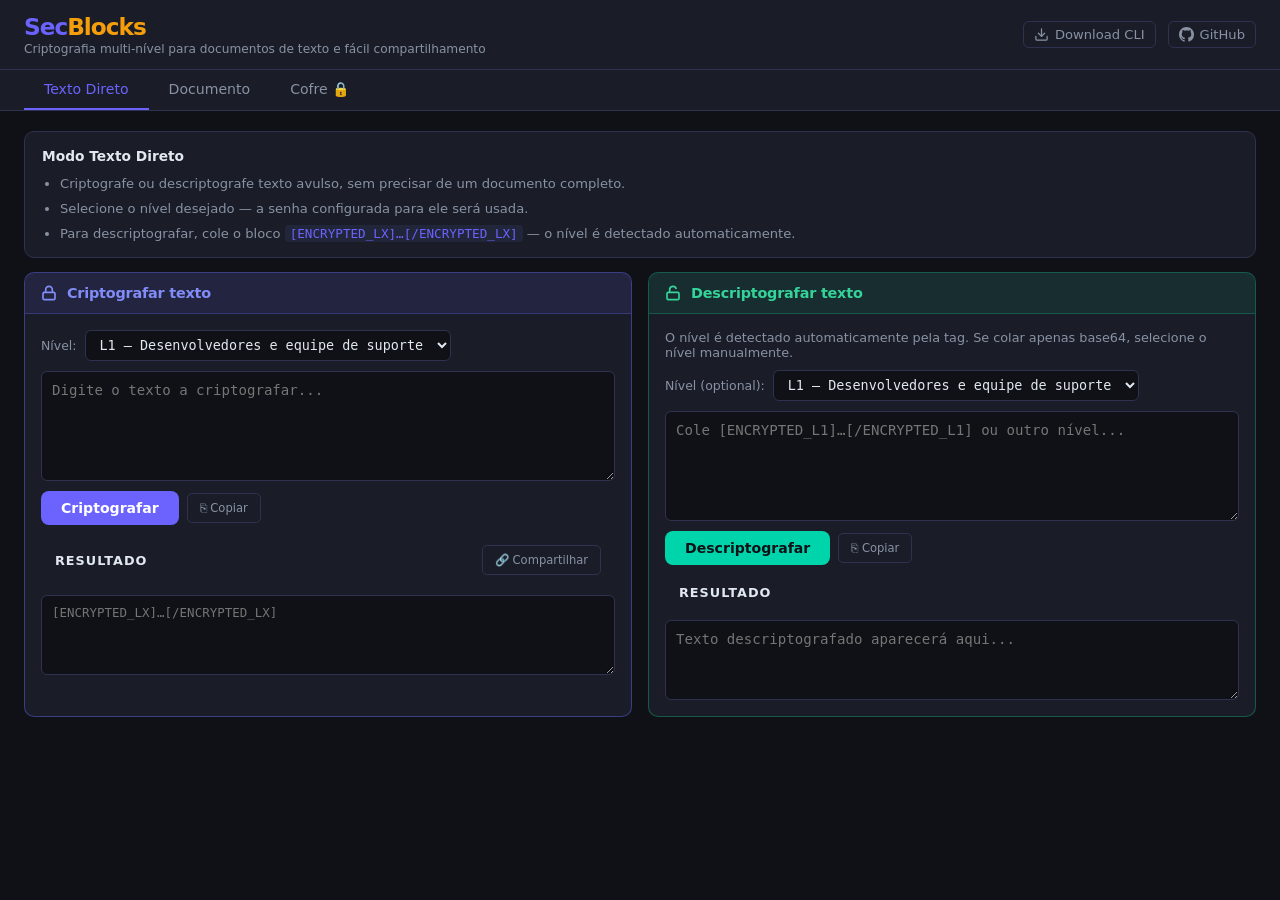
<file: index.html>
<!DOCTYPE html>
<html lang="pt-BR">
<head>
  <meta charset="UTF-8" />
  <meta name="viewport" content="width=device-width, initial-scale=1.0" />
  <link rel="manifest" href="./manifest.json" />
  <meta name="theme-color" content="#6366f1" />
  <meta name="mobile-web-app-capable" content="yes" />
  <meta name="apple-mobile-web-app-capable" content="yes" />
  <meta name="apple-mobile-web-app-title" content="SecBlocks" />
  <link rel="apple-touch-icon" href="./icons/icon-192.png" />
  <title>SecBlocks — Secure Shared Texts</title>

  <!-- Open Graph / WhatsApp preview -->
  <meta property="og:type"        content="website" />
  <meta property="og:site_name"   content="SecBlocks" />
  <meta property="og:title"       content="SecBlocks — Secure Shared Text" />
  <meta property="og:description" content="Multi-level encryption for texts with shareable links. Open this link to decrypt the content.. Open this link to decrypt the content." />
  <meta property="og:url"         content="https://ricardojlrufino.github.io/SecBlocks/" />
  <meta property="og:image"       content="https://ricardojlrufino.github.io/SecBlocks/icons/icon-192.png" />
  <meta property="og:image:width"  content="192" />
  <meta property="og:image:height" content="192" />

  <link rel="stylesheet" href="./webui/styles.css" />
</head>
<body>

<header>
  <div>
    <div class="logo"><span class="sec">Sec</span><span class="blocks">Blocks</span></div>
    <div class="tagline">Criptografia multi-nível para documentos de texto e fácil compartilhamento</div>
  </div>
  <div class="header-links">
    <a class="desktop-only" href="https://github.com/ricardojlrufino/SecBlocks/releases" target="_blank" rel="noopener">
      <svg xmlns="http://www.w3.org/2000/svg" width="15" height="15" viewBox="0 0 24 24" fill="none" stroke="currentColor" stroke-width="2" stroke-linecap="round" stroke-linejoin="round"><path d="M21 15v4a2 2 0 0 1-2 2H5a2 2 0 0 1-2-2v-4"/><polyline points="7 10 12 15 17 10"/><line x1="12" y1="15" x2="12" y2="3"/></svg>
      Download CLI
    </a>
    <a href="https://github.com/ricardojlrufino/SecBlocks" target="_blank" rel="noopener">
      <svg xmlns="http://www.w3.org/2000/svg" width="15" height="15" viewBox="0 0 24 24" fill="currentColor"><path d="M12 0C5.37 0 0 5.37 0 12c0 5.31 3.435 9.795 8.205 11.385.6.105.825-.255.825-.57 0-.285-.015-1.23-.015-2.235-3.015.555-3.795-.735-4.035-1.41-.135-.345-.72-1.41-1.23-1.695-.42-.225-1.02-.78-.015-.795.945-.015 1.62.87 1.845 1.23 1.08 1.815 2.805 1.305 3.495.99.105-.78.42-1.305.765-1.605-2.67-.3-5.46-1.335-5.46-5.925 0-1.305.465-2.385 1.23-3.225-.12-.3-.54-1.53.12-3.18 0 0 1.005-.315 3.3 1.23.96-.27 1.98-.405 3-.405s2.04.135 3 .405c2.295-1.56 3.3-1.23 3.3-1.23.66 1.65.24 2.88.12 3.18.765.84 1.23 1.905 1.23 3.225 0 4.605-2.805 5.625-5.475 5.925.435.375.81 1.095.81 2.22 0 1.605-.015 2.895-.015 3.3 0 .315.225.69.825.57A12.02 12.02 0 0 0 24 12c0-6.63-5.37-12-12-12z"/></svg>
      GitHub
    </a>
  </div>
</header>

<div class="tabs">
  <button class="tab-btn active" data-tab="direct">Texto Direto</button>
  <button class="tab-btn" data-tab="document">Documento</button>
  <button class="tab-btn" data-tab="vault">Cofre 🔒</button>
</div>

<div class="main">

  <!-- ── VAULT BANNER ── -->
  <div id="vault-banner" class="vault-banner">
    <span>🔒 Suas senhas estão salvas.</span>
    <button class="icon-btn" onclick="vaultUnlock()">Desbloquear cofre</button>
  </div>

  <!-- ── STATUS BAR ── -->
  <div class="status-bar" id="statusBar" style="display:none"></div>

  <!-- ══════════════ TAB: DOCUMENTO ══════════════ -->
  <div class="tab-panel" id="tab-document">

    <div class="help-box">
      <h4>Sintaxe</h4>
      <ul>
        <li>Use <code>[SECRET_L1]texto[/SECRET_L1]</code> para cada nível configurado.</li>
        <li>Criptografar converte para <code>[ENCRYPTED_L1]…[/ENCRYPTED_L1]</code> usando a senha do nível.</li>
        <li>Níveis sem senha configurada são ignorados silenciosamente.</li>
      </ul>
    </div>

    <div class="actions">
      <button class="btn btn-encrypt" onclick="encryptDocument()">
        <svg width="14" height="14" viewBox="0 0 24 24" fill="none" stroke="currentColor" stroke-width="2.5"><rect x="3" y="11" width="18" height="11" rx="2"/><path d="M7 11V7a5 5 0 0 1 10 0v4"/></svg>
        Criptografar
      </button>
      <button class="btn btn-decrypt" onclick="decryptDocument()">
        <svg width="14" height="14" viewBox="0 0 24 24" fill="none" stroke="currentColor" stroke-width="2.5"><rect x="3" y="11" width="18" height="11" rx="2"/><path d="M7 11V7a5 5 0 0 1 9.9-1"/></svg>
        Descriptografar
      </button>
      <button class="btn btn-ghost" onclick="swapPanels()">⇄ Trocar</button>
      <button class="btn btn-ghost" onclick="clearAll()">✕ Limpar</button>
    </div>

    <div class="editor-grid">
      <div class="editor-box">
        <div class="editor-header">
          <span class="editor-title">Entrada</span>
          <div style="display:flex;gap:5px;">
            <button class="copy-btn" onclick="pasteFromClipboard()">⎘ Colar</button>
            <button class="copy-btn" onclick="openFile()">📂 Abrir arquivo</button>
            <input type="file" id="fileInput" accept=".md,.txt,text/plain,text/markdown"
                   style="display:none" onchange="loadFile(this)" />
          </div>
        </div>
        <textarea id="inputDoc" placeholder="Cole seu documento Markdown aqui...

Exemplo:
# Credenciais do sistema

Senha app: [SECRET_L1]senha-do-app[/SECRET_L1]
DB password: [SECRET_L2]db-pass-senior[/SECRET_L2]
Deploy key: [SECRET_L3]chave-deploy-devops[/SECRET_L3]
Master root: [SECRET_L4]senha-raiz-admin[/SECRET_L4]"></textarea>
      </div>

      <div class="editor-box">
        <div class="editor-header">
          <span class="editor-title">Saída</span>
          <div style="display:flex;gap:5px;">
            <button class="copy-btn" onclick="copyText('outputDoc')">⎘ Copiar tudo</button>
            <button class="copy-btn" onclick="saveFile('outputDoc')">💾 Salvar</button>
          </div>
        </div>
        <textarea id="outputDoc" placeholder="O resultado aparecerá aqui..." readonly></textarea>
      </div>
    </div>

  </div><!-- /tab-document -->

  <!-- ══════════════ TAB: TEXTO DIRETO ══════════════ -->
  <div class="tab-panel active" id="tab-direct">

    <div class="help-box">
      <h4>Modo Texto Direto</h4>
      <ul>
        <li>Criptografe ou descriptografe texto avulso, sem precisar de um documento completo.</li>
        <li>Selecione o nível desejado — a senha configurada para ele será usada.</li>
        <li>Para descriptografar, cole o bloco <code>[ENCRYPTED_LX]…[/ENCRYPTED_LX]</code> — o nível é detectado automaticamente.</li>
      </ul>
    </div>

    <div class="direct-subtabs">
      <button class="direct-subtab active" data-box="encrypt">Criptografar</button>
      <button class="direct-subtab" data-box="decrypt">Descriptografar</button>
    </div>

    <div class="direct-grid">
      <!-- ENCRYPT -->
      <div class="direct-box box-encrypt" id="direct-box-encrypt">
        <div class="direct-box-header">
          <svg width="16" height="16" viewBox="0 0 24 24" fill="none" stroke="currentColor" stroke-width="2.5"><rect x="3" y="11" width="18" height="11" rx="2"/><path d="M7 11V7a5 5 0 0 1 10 0v4"/></svg>
          <h3>Criptografar texto</h3>
        </div>
        <div class="direct-box-body">
          <div class="level-select-wrap">
            <label>Nível:</label>
            <select id="directLevel"></select>
          </div>

          <textarea id="directPlain" placeholder="Digite o texto a criptografar..."></textarea>

          <div class="row-btns">
            <button class="btn btn-encrypt" onclick="directEncrypt()">Criptografar</button>
            <button class="copy-btn" style="padding:7px 12px;" onclick="copyText('directEncResult')">⎘ Copiar</button>
          </div>
          
          <div class="editor-header">
            <span class="editor-title">Resultado</span>
            <button id="shareBtn" class="copy-btn" style="padding:7px 12px" onclick="shareDirectLink()">🔗 Compartilhar</button>
          </div>
          <textarea id="directEncResult" placeholder="[ENCRYPTED_LX]…[/ENCRYPTED_LX]"
                    readonly style="min-height:80px;font-size:0.78rem;"></textarea>
        </div>
      </div>

      <!-- DECRYPT -->
      <div class="direct-box box-decrypt" id="direct-box-decrypt">
        <div class="direct-box-header">
          <svg width="16" height="16" viewBox="0 0 24 24" fill="none" stroke="currentColor" stroke-width="2.5"><rect x="3" y="11" width="18" height="11" rx="2"/><path d="M7 11V7a5 5 0 0 1 9.9-1"/></svg>
          <h3>Descriptografar texto</h3>
        </div>
        <div class="direct-box-body">
          <p style="font-size:0.8rem;color:var(--muted);margin:0;">
            O nível é detectado automaticamente pela tag. Se colar apenas base64, selecione o nível manualmente.
          </p>

          <div class="level-select-wrap">
            <label>Nível (optional):</label>
            <select id="directDecLevel"></select>
          </div>

          <textarea id="directCipher"
            placeholder="Cole [ENCRYPTED_L1]…[/ENCRYPTED_L1] ou outro nível..."></textarea>

          <div class="row-btns">
            <button class="btn btn-decrypt" onclick="directDecrypt()">Descriptografar</button>
            <button class="copy-btn" style="padding:7px 12px;" onclick="copyText('directDecResult')">⎘ Copiar</button>
            <button id="scan-qr-btn" class="copy-btn" style="padding:7px 12px;display:none;" onclick="openQRScanner()">📷 Scan QR</button>
          </div>

          <div class="editor-header"><span class="editor-title">Resultado</span></div>
          <textarea id="directDecResult" placeholder="Texto descriptografado aparecerá aqui..."
                    readonly style="min-height:80px;"></textarea>
        </div>
      </div>
    </div>

  </div><!-- /tab-direct -->

  <!-- ══════════════ TAB: COFRE ══════════════ -->
  <div class="tab-panel" id="tab-vault">

    <div class="vault-layout">

      <div class="vault-panel">
        <div id="vault-status-card"></div>
      </div>

      <!-- ── LEVELS PANEL ── -->
      <div class="levels-panel">
      <div class="levels-header" onclick="toggleLevels()">
        <div class="levels-title">
          <svg width="13" height="13" viewBox="0 0 24 24" fill="none" stroke="currentColor" stroke-width="2.5"><path d="M12 22s8-4 8-10V5l-8-3-8 3v7c0 6 8 10 8 10z"/></svg>
          Níveis de Segurança
          <span id="levelsSummary" style="font-weight:400;color:var(--muted);font-size:0.75rem;text-transform:none;letter-spacing:0;"></span>
        </div>
        <div style="display:flex;align-items:center;gap:8px;" onclick="event.stopPropagation()">
          <button class="icon-btn" onclick="openEnvFile()" title="Carregar senhas de um arquivo .env.secrets">📥 Carregar .env.secrets</button>
          <input type="file" id="envFileInput" accept=".env.secrets,.env,text/plain" style="display:none" onchange="loadEnvFile(this)" />
          <i class="chevron open" id="levelsChevron">▼</i>
        </div>
      </div>
      <div class="levels-body" id="levelsBody">
        <div id="levelsList"></div>

        <!-- Add level form -->
        <div class="add-level-row">
          <input type="text" id="newLevelId" placeholder="ex: L5" maxlength="6"
                 style="text-transform:uppercase;font-weight:700;"
                 onkeydown="if(event.key==='Enter') addLevel()" />
          <input type="text" id="newLevelDesc" placeholder="Descrição do nível..."
                 onkeydown="if(event.key==='Enter') addLevel()" />
          <button class="icon-btn" onclick="addLevel()">+ Adicionar nível</button>
        </div>
        <div id="vault-save-wrap" style="display:none;padding-top:4px;border-top:1px solid var(--border);margin-top:4px;">
          <button class="btn btn-vault" style="width:100%;" onclick="vaultSave()">Salvar no cofre</button>
        </div>
      </div>
    </div><!-- /levels-panel -->

    </div><!-- /vault-layout -->

  </div><!-- /tab-vault -->

</div><!-- /main -->

<!-- ── VAULT MODAL ── -->
<div id="vault-modal-overlay" class="vault-modal-overlay" onclick="vaultModalBackdropClick(event)">
  <div class="vault-modal">
    <div class="vault-modal-header">
      <span id="vault-modal-title">Cofre</span>
      <button class="icon-btn" onclick="vaultHideModal()">✕</button>
    </div>
    <div class="vault-modal-body" id="vault-modal-body"></div>
  </div>
</div>
<script src="./webui/qrcode.min.js"></script>
<script src="./webui/app.js"></script>
</body>
</html>
</file>
<file: webui/styles.css>
*, *::before, *::after { box-sizing: border-box; margin: 0; padding: 0; }

    :root {
      --bg: #0f1117;
      --surface: #1a1d27;
      --surface2: #22263a;
      --border: #2e3250;
      --accent: #6c63ff;
      --success: #00d4aa;
      --danger: #ff4d6d;
      --text: #e2e8f0;
      --muted: #8892a4;
      --font: 'Segoe UI', system-ui, sans-serif;
      --mono: 'Cascadia Code', 'Fira Code', 'Consolas', monospace;
      --z-modal: 1000;
    }

    body {
      background: var(--bg);
      color: var(--text);
      font-family: var(--font);
      min-height: 100vh;
      display: flex;
      flex-direction: column;
    }

    /* ── Header ── */
    header {
      background: var(--surface);
      border-bottom: 1px solid var(--border);
      padding: 13px 24px;
      display: flex;
      align-items: center;
      justify-content: space-between;
    }
    .logo { font-size: 1.45rem; font-weight: 800; letter-spacing: -1px; }
    .logo .sec { color: var(--accent); }
    .logo .blocks { color: #f59e0b; }
    .tagline { font-size: 0.76rem; color: var(--muted); margin-top: 2px; }
    .header-links { display: flex; gap: 12px; align-items: center; }
    .header-links a {
      display: flex; align-items: center; gap: 6px;
      font-size: 0.82rem; color: var(--muted); text-decoration: none;
      padding: 5px 10px; border-radius: 6px; border: 1px solid var(--border);
      transition: color 0.2s, border-color 0.2s;
    }
    .header-links a:hover { color: var(--accent); border-color: var(--accent); }
    .header-links a svg { flex-shrink: 0; }
    @media (max-width: 600px) { .header-links a.desktop-only { display: none; } }

    /* ── Tabs ── */
    .tabs {
      display: flex;
      background: var(--surface);
      border-bottom: 1px solid var(--border);
      padding: 0 24px;
    }
    .tab-btn {
      padding: 11px 20px;
      background: none;
      border: none;
      border-bottom: 2px solid transparent;
      color: var(--muted);
      font-size: 0.88rem;
      cursor: pointer;
      transition: all 0.2s;
      font-family: var(--font);
    }
    .tab-btn:hover { color: var(--text); }
    .tab-btn.active { color: var(--accent); border-bottom-color: var(--accent); }

    .main { flex: 1; padding: 20px 24px; max-width: 1280px; margin: 0 auto; width: 100%; }

    .tab-panel { display: none; }
    .tab-panel.active { display: block; }

    /* ── Levels panel ── */
    .levels-panel {
      background: var(--surface);
      border: 1px solid var(--border);
      border-radius: 10px;
      margin-bottom: 14px;
      overflow: hidden;
    }

    .levels-header {
      display: flex;
      align-items: center;
      justify-content: space-between;
      padding: 11px 16px;
      cursor: pointer;
      user-select: none;
      gap: 10px;
    }
    .levels-header:hover { background: var(--surface2); }

    .levels-title {
      font-size: 0.82rem;
      font-weight: 600;
      color: var(--muted);
      text-transform: uppercase;
      letter-spacing: 0.5px;
      display: flex;
      align-items: center;
      gap: 8px;
    }

    .levels-body {
      border-top: 1px solid var(--border);
      padding: 12px 14px;
      display: flex;
      flex-direction: column;
      gap: 8px;
    }
    .levels-body.collapsed { display: none; }

    .level-row {
      display: grid;
      grid-template-columns: auto 1fr auto auto;
      gap: 10px;
      align-items: center;
      background: var(--surface2);
      border: 1px solid var(--border);
      border-radius: 8px;
      padding: 8px 12px;
    }

    .level-badge {
      font-family: var(--mono);
      font-size: 0.78rem;
      font-weight: 700;
      padding: 3px 9px;
      border-radius: 5px;
      letter-spacing: 0.3px;
      white-space: nowrap;
    }

    .level-info {
      display: flex;
      flex-direction: column;
      gap: 1px;
      min-width: 0;
    }
    .level-desc {
      font-size: 0.82rem;
      color: var(--text);
      white-space: nowrap;
      overflow: hidden;
      text-overflow: ellipsis;
    }
    .level-tag {
      font-family: var(--mono);
      font-size: 0.72rem;
      color: var(--muted);
    }

    .level-pass-wrap {
      display: flex;
      gap: 5px;
      align-items: center;
      min-width: 200px;
    }

    input[type="password"], input[type="text"], textarea {
      background: var(--bg);
      border: 1px solid var(--border);
      border-radius: 6px;
      color: var(--text);
      font-family: var(--mono);
      font-size: 0.88rem;
      padding: 7px 10px;
      outline: none;
      transition: border-color 0.2s;
      width: 100%;
    }
    input:focus, textarea:focus { border-color: var(--accent); }

    .icon-btn {
      background: var(--surface);
      border: 1px solid var(--border);
      border-radius: 6px;
      color: var(--muted);
      cursor: pointer;
      font-size: 0.82rem;
      padding: 6px 9px;
      white-space: nowrap;
      transition: all 0.2s;
      flex-shrink: 0;
    }
    .icon-btn:hover { border-color: var(--accent); color: var(--text); }
    .icon-btn.del:hover { border-color: var(--danger); color: var(--danger); }

    /* Add-level form */
    .add-level-row {
      display: grid;
      grid-template-columns: 80px 1fr auto;
      gap: 8px;
      align-items: center;
      padding-top: 4px;
      border-top: 1px solid var(--border);
      margin-top: 4px;
    }
    .add-level-row input[type="text"] { font-size: 0.85rem; }

    @media (max-width: 600px) {
      /* level-row: badge + info na 1ª linha, senha abaixo; delete oculto */
      .level-row {
        grid-template-columns: auto 1fr;
      }
      .level-row .icon-btn.del { display: none; }
      .level-pass-wrap {
        grid-column: 1 / -1;
        min-width: 0;
      }

      /* add-level: inputs na 1ª linha, botão na 2ª */
      .add-level-row {
        grid-template-columns: 70px 1fr;
      }
      .add-level-row .icon-btn {
        grid-column: 1 / -1;
      }

      /* header: permite quebrar se necessário */
      .levels-header { flex-wrap: wrap; gap: 8px; }
    }

    /* ── Status bar ── */
    .status-bar {
      background: var(--surface);
      border: 1px solid var(--border);
      border-radius: 8px;
      padding: 9px 14px;
      font-size: 0.82rem;
      color: var(--muted);
      margin-bottom: 14px;
      min-height: 37px;
      display: flex;
      align-items: center;
      gap: 8px;
    }
    .status-bar.ok   { border-color: var(--success); color: var(--success); }
    .status-bar.err  { border-color: var(--danger);  color: var(--danger);  }
    .status-bar.info { border-color: var(--accent);  color: var(--accent);  }

    /* ── Action buttons ── */
    .actions { display: flex; gap: 8px; margin-bottom: 14px; flex-wrap: wrap; }

    .btn {
      padding: 9px 20px;
      border-radius: 8px;
      border: none;
      cursor: pointer;
      font-size: 0.88rem;
      font-family: var(--font);
      font-weight: 600;
      transition: all 0.15s;
      display: flex;
      align-items: center;
      gap: 6px;
    }
    .btn:hover { transform: translateY(-1px); filter: brightness(1.1); }
    .btn:disabled { opacity: 0.4; cursor: not-allowed; transform: none !important; filter: none !important; }

    .btn-encrypt { background: var(--accent); color: #fff; }
    .btn-decrypt { background: var(--success); color: #0f1117; }
    .btn-ghost {
      background: var(--surface2);
      border: 1px solid var(--border);
      color: var(--muted);
    }
    .btn-ghost:hover { border-color: var(--accent); color: var(--text); }

    /* ── Editor ── */
    .editor-grid {
      display: grid;
      grid-template-columns: 1fr 1fr;
      gap: 20px;
    }
    @media (max-width: 800px) { .editor-grid { grid-template-columns: 1fr; } }

    .editor-box {
      display: flex;
      flex-direction: column;
      gap: 0;
      border-radius: 10px;
      overflow: hidden;
      border: 1px solid var(--border);
    }

    /* ENTRADA — azul/roxo */
    .editor-box:first-child { border-color: rgba(99,102,241,0.45); }
    .editor-box:first-child .editor-header {
      background: rgba(99,102,241,0.12);
      border-bottom: 1px solid rgba(99,102,241,0.3);
    }
    .editor-box:first-child .editor-title { color: #818cf8; }

    /* SAÍDA — verde */
    .editor-box:last-child { border-color: rgba(16,185,129,0.4); }
    .editor-box:last-child .editor-header {
      background: rgba(16,185,129,0.1);
      border-bottom: 1px solid rgba(16,185,129,0.3);
    }
    .editor-box:last-child .editor-title { color: #34d399; }

    .editor-header {
      display: flex;
      justify-content: space-between;
      align-items: center;
      padding: 10px 14px;
    }
    .editor-title {
      font-size: 0.8rem;
      font-weight: 700;
      text-transform: uppercase;
      letter-spacing: 1px;
    }

    .editor-box textarea {
      border: none !important;
      border-radius: 0 !important;
      outline: none !important;
    }

    .copy-btn {
      background: none;
      border: 1px solid var(--border);
      border-radius: 5px;
      color: var(--muted);
      cursor: pointer;
      font-size: 0.72rem;
      padding: 3px 9px;
      transition: all 0.2s;
      font-family: var(--font);
    }
    .copy-btn:hover { border-color: var(--success); color: var(--success); }
    .copy-btn.copied { border-color: var(--success); color: var(--success); }

    textarea {
      flex: 1;
      min-height: 460px;
      resize: vertical;
      line-height: 1.6;
    }

    /* ── Help box ── */
    .help-box {
      background: var(--surface);
      border: 1px solid var(--border);
      border-radius: 10px;
      padding: 13px 17px;
      margin-bottom: 14px;
      font-size: 0.82rem;
      line-height: 1.6;
      color: var(--muted);
    }
    .help-box h4 { color: var(--text); margin-bottom: 6px; font-size: 0.86rem; }
    .help-box code {
      font-family: var(--mono);
      background: var(--surface2);
      padding: 1px 5px;
      border-radius: 4px;
      font-size: 0.79rem;
      color: var(--accent);
    }
    .help-box ul { padding-left: 18px; display: flex; flex-direction: column; gap: 4px; }

    /* ── Direct mode sub-tabs (mobile only) ── */
    .direct-subtabs {
      display: none;
      gap: 0;
      margin-bottom: 12px;
      background: var(--surface);
      border: 1px solid var(--border);
      border-radius: 8px;
      overflow: hidden;
    }
    .direct-subtab {
      flex: 1;
      padding: 10px;
      background: none;
      border: none;
      color: var(--muted);
      font-size: 0.88rem;
      font-family: var(--font);
      font-weight: 600;
      cursor: pointer;
      transition: all 0.2s;
    }
    .direct-subtab.active { background: var(--surface2); color: var(--text); }
    .direct-subtab:first-child { border-right: 1px solid var(--border); }

    /* ── Direct mode ── */
    .direct-grid {
      display: grid;
      grid-template-columns: 1fr 1fr;
      gap: 16px;
    }
    @media (max-width: 800px) {
      .direct-subtabs { display: flex; }
      .direct-grid { grid-template-columns: 1fr; }
      .direct-grid .direct-box { display: none; }
      .direct-grid .direct-box.direct-active { display: flex; }
    }

    .direct-box {
      background: var(--surface);
      border: 1px solid var(--border);
      border-radius: 10px;
      overflow: hidden;
      display: flex;
      flex-direction: column;
      gap: 0;
    }
    .direct-box-header {
      display: flex;
      align-items: center;
      gap: 10px;
      padding: 12px 16px;
      border-bottom: 1px solid var(--border);
    }
    .direct-box-header svg { flex-shrink: 0; }
    .direct-box-header h3 {
      font-size: 0.9rem;
      font-weight: 700;
      margin: 0;
      letter-spacing: -0.2px;
    }
    .direct-box-body {
      padding: 16px;
      display: flex;
      flex-direction: column;
      gap: 10px;
    }
    .direct-box textarea { min-height: 110px; }

    /* Encrypt — azul/roxo */
    .direct-box.box-encrypt { border-color: rgba(99,102,241,0.45); }
    .direct-box.box-encrypt .direct-box-header {
      background: rgba(99,102,241,0.12);
      border-bottom-color: rgba(99,102,241,0.3);
    }
    .direct-box.box-encrypt .direct-box-header h3 { color: #818cf8; }
    .direct-box.box-encrypt .direct-box-header svg { color: #818cf8; }

    /* Decrypt — verde */
    .direct-box.box-decrypt { border-color: rgba(16,185,129,0.4); }
    .direct-box.box-decrypt .direct-box-header {
      background: rgba(16,185,129,0.1);
      border-bottom-color: rgba(16,185,129,0.3);
    }
    .direct-box.box-decrypt .direct-box-header h3 { color: #34d399; }
    .direct-box.box-decrypt .direct-box-header svg { color: #34d399; }

    .level-select-wrap {
      display: flex;
      align-items: center;
      gap: 8px;
      flex-wrap: wrap;
    }
    .level-select-wrap label { font-size: 0.78rem; color: var(--muted); white-space: nowrap; }
    select {
      background: var(--bg);
      border: 1px solid var(--border);
      border-radius: 6px;
      color: var(--text);
      font-family: var(--mono);
      font-size: 0.84rem;
      padding: 6px 10px;
      outline: none;
      cursor: pointer;
    }
    select:focus { border-color: var(--accent); }

    .row-btns { display: flex; gap: 8px; align-items: center; flex-wrap: wrap; }

    /* chevron */
    .chevron { transition: transform 0.2s; font-style: normal; font-size: 0.75rem; color: var(--muted); }
    .chevron.open { transform: rotate(180deg); }

    /* ── Vault Banner ── */
    .vault-banner {
      display: none;
      align-items: center;
      justify-content: space-between;
      gap: 10px;
      background: var(--surface);
      border: 1px solid var(--accent);
      border-radius: 8px;
      padding: 9px 14px;
      font-size: 0.82rem;
      color: var(--accent);
      margin-bottom: 14px;
    }
    .vault-banner span { display: flex; align-items: center; gap: 6px; }

    /* ── Vault Layout ── */
    .vault-layout {
      display: grid;
      grid-template-columns: 380px 1fr;
      gap: 20px;
      align-items: start;
    }
    @media (max-width: 800px) {
      .vault-layout { grid-template-columns: 1fr; }
    }

    /* ── Vault Tab Panel ── */
    .vault-panel {
      position: sticky;
      top: 16px;
    }

    .vault-card {
      background: var(--surface);
      border: 1px solid var(--border);
      border-radius: 16px;
      padding: 32px 28px 24px;
      display: flex;
      flex-direction: column;
      align-items: center;
      gap: 0;
      text-align: center;
      position: relative;
      overflow: hidden;
    }
    .vault-card::before {
      content: '';
      position: absolute;
      inset: 0;
      border-radius: 16px;
      opacity: 0.06;
      pointer-events: none;
    }

    /* state: empty */
    .vault-card--empty { border-color: var(--border); }
    .vault-card--empty::before { background: var(--muted); }
    .vault-card--empty .vault-card-icon-wrap { background: rgba(136,146,164,0.12); border-color: rgba(136,146,164,0.2); }
    .vault-card--empty .vault-card-icon { filter: grayscale(1) opacity(0.5); }

    /* state: locked */
    .vault-card--locked { border-color: rgba(108,99,255,0.4); }
    .vault-card--locked::before { background: var(--accent); }
    .vault-card--locked .vault-card-icon-wrap { background: rgba(108,99,255,0.12); border-color: rgba(108,99,255,0.3); }

    /* state: unlocked */
    .vault-card--unlocked { border-color: rgba(0,212,170,0.4); }
    .vault-card--unlocked::before { background: var(--success); }
    .vault-card--unlocked .vault-card-icon-wrap { background: rgba(0,212,170,0.12); border-color: rgba(0,212,170,0.3); }

    .vault-card-icon-wrap {
      width: 72px;
      height: 72px;
      border-radius: 50%;
      border: 1px solid transparent;
      display: flex;
      align-items: center;
      justify-content: center;
      margin-bottom: 18px;
    }
    .vault-card-icon { font-size: 2.2rem; line-height: 1; }

    .vault-card-title {
      font-size: 1.15rem;
      font-weight: 700;
      color: var(--text);
      margin: 0 0 6px;
    }
    .vault-card-desc {
      font-size: 0.84rem;
      color: var(--muted);
      margin: 0 0 20px;
      line-height: 1.5;
    }

    .vault-card-badge {
      display: inline-flex;
      align-items: center;
      gap: 5px;
      font-size: 0.75rem;
      font-weight: 600;
      padding: 3px 10px;
      border-radius: 20px;
      margin-bottom: 20px;
    }
    .vault-card--locked  .vault-card-badge { background: rgba(108,99,255,0.15); color: #a5b4fc; border: 1px solid rgba(108,99,255,0.3); }
    .vault-card--unlocked .vault-card-badge { background: rgba(0,212,170,0.12); color: var(--success); border: 1px solid rgba(0,212,170,0.3); }

    .vault-card-divider {
      width: 100%;
      height: 1px;
      background: var(--border);
      margin-bottom: 18px;
    }

    .vault-actions { display: flex; gap: 8px; flex-wrap: wrap; justify-content: center; }

    /* ── Vault Buttons ── */
    .btn-vault  { background: var(--accent); color: #fff; }
    .btn-danger { background: transparent; color: var(--danger); border: 1px solid rgba(255,77,109,0.4); }
    .btn-danger:hover { background: rgba(255,77,109,0.1); }

    /* ── Vault Modal ── */
    .vault-modal-overlay {
      display: none;
      position: fixed;
      inset: 0;
      background: rgba(0,0,0,.65);
      z-index: var(--z-modal);
      align-items: center;
      justify-content: center;
    }
    .vault-modal {
      background: var(--surface);
      border: 1px solid var(--border);
      border-radius: 12px;
      padding: 24px;
      min-width: min(320px, 90vw);
      max-width: 420px;
      width: 90%;
      display: flex;
      flex-direction: column;
      gap: 16px;
    }
    .vault-modal-header {
      display: flex;
      align-items: center;
      justify-content: space-between;
    }
    .vault-modal-header span {
      font-weight: 700;
      font-size: 1rem;
      color: var(--text);
    }
    .vault-modal-body { display: flex; flex-direction: column; gap: 12px; }
    .vault-modal-msg  { color: var(--muted); font-size: 0.88rem; margin: 0; }
    .vault-modal-hint { color: var(--muted); font-size: 0.82rem; margin: 0; }
    .vault-modal-btns { display: flex; gap: 8px; flex-wrap: wrap; }

    /* ── PIN Input ── */
    .vault-pin-wrap { display: flex; flex-direction: column; gap: 4px; }
    .vault-pin-wrap label { font-size: 0.8rem; color: var(--muted); }
    .vault-pin-input { letter-spacing: 4px; font-size: 1.1rem; text-align: center; }
    .vault-pin-err  { color: var(--danger); font-size: 0.8rem; margin: 0; }

    /* ── QR Scanner ── */
    .qr-scanner-wrap {
      position: relative;
      border-radius: 10px;
      overflow: hidden;
      background: #000;
      aspect-ratio: 1;
      width: 100%;
      max-width: 320px;
      margin: 0 auto;
    }
    .qr-scanner-wrap video {
      width: 100%;
      height: 100%;
      object-fit: cover;
      display: block;
    }
    .qr-viewfinder {
      position: absolute;
      inset: 0;
      display: flex;
      align-items: center;
      justify-content: center;
      pointer-events: none;
    }
    .qr-frame {
      position: relative;
      width: 65%;
      aspect-ratio: 1;
    }
    .qr-frame::before, .qr-frame::after,
    .qr-frame > span::before, .qr-frame > span::after {
      content: '';
      position: absolute;
      width: 20px;
      height: 20px;
      border-color: var(--accent);
      border-style: solid;
    }
    .qr-frame::before      { top: 0;    left: 0;  border-width: 3px 0 0 3px; }
    .qr-frame::after       { top: 0;    right: 0; border-width: 3px 3px 0 0; }
    .qr-frame > span::before { bottom: 0; left: 0;  border-width: 0 0 3px 3px; }
    .qr-frame > span::after  { bottom: 0; right: 0; border-width: 0 3px 3px 0; }
    .qr-scanline {
      position: absolute;
      left: 5%;
      width: 90%;
      height: 2px;
      background: linear-gradient(90deg, transparent, var(--accent), transparent);
      animation: qr-scan 2s ease-in-out infinite;
    }
    @keyframes qr-scan {
      0%   { top: 10%; opacity: 1; }
      50%  { top: 88%; opacity: 1; }
      100% { top: 10%; opacity: 1; }
    }
</file>
